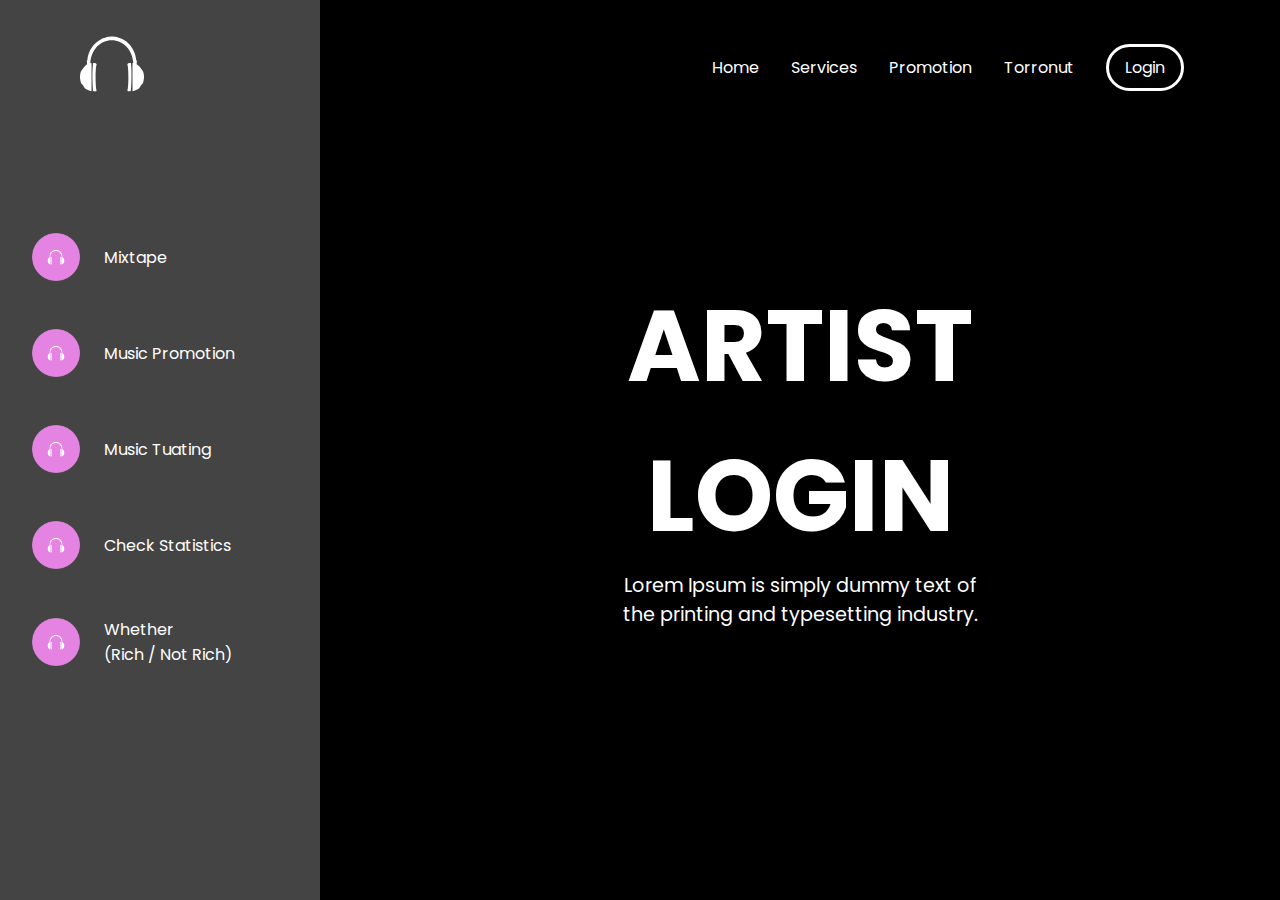
<file: dashboard.html>
<!DOCTYPE html>
<html lang="en">
  <head>
    <meta charset="UTF-8" />
    <meta name="viewport" content="width=device-width, initial-scale=1.0" />
    <title>Microphone Champion</title>
    <link rel="stylesheet" href="./static/css/style.css" />
    <style>
      main {
        width: 100vw;
        height: 100vh;
        display: flex;
      }
      main aside {
        background-color: #444444;
        height: 100vh;
        width: 20rem;
      }
      main article {
        flex: 1;
        height: 100vh;
        display: flex;
        justify-content: center;
        align-items: center;
        text-align: center;
      }
      article h1 {
        font-size: 100px;
      }
      article p {
        font-size: 1.2rem;
        width: 23rem;
      }
    </style>
  </head>
  <body>
    <!-- Header Start -->
    <header>
      <div class="logo">
        <img src="./static/img/rounded-headphones.svg" alt="" />
      </div>
      <nav>
        <ul>
          <a href="./index.html"><li>Home</li></a>
          <a href="./services.html"><li>Services</li></a>
          <a href="./promotion.html"><li>Promotion</li></a>
          <a href="./torronut.html"><li>Torronut</li></a>
          <a class="active" href="./dashboard.html"><li>Login</li></a>
        </ul>
      </nav>
    </header>
    <!-- Header End -->
    <main>
      <aside>
          <ul>
              <li><img src="./static/img/Group 50.png" alt=""><span>Mixtape</span></li>
              <li><img src="./static/img/Group 50.png" alt=""><span>Music Promotion</span></li>
              <li><img src="./static/img/Group 50.png" alt=""><span>Music Tuating</span></li>
              <li><img src="./static/img/Group 50.png" alt=""><span>Check Statistics</span></li>
              <li><img src="./static/img/Group 50.png" alt=""><span>Whether<br>(Rich / Not Rich)</span></li>
          </ul>
      </aside>
      <article>
        <div class="hero_text">
          <h1>ARTIST<br />LOGIN</h1>
          <p>
            Lorem Ipsum is simply dummy text of the printing and typesetting
            industry.
          </p>
        </div>
      </article>
    </main>
  </body>
</html>
</file>
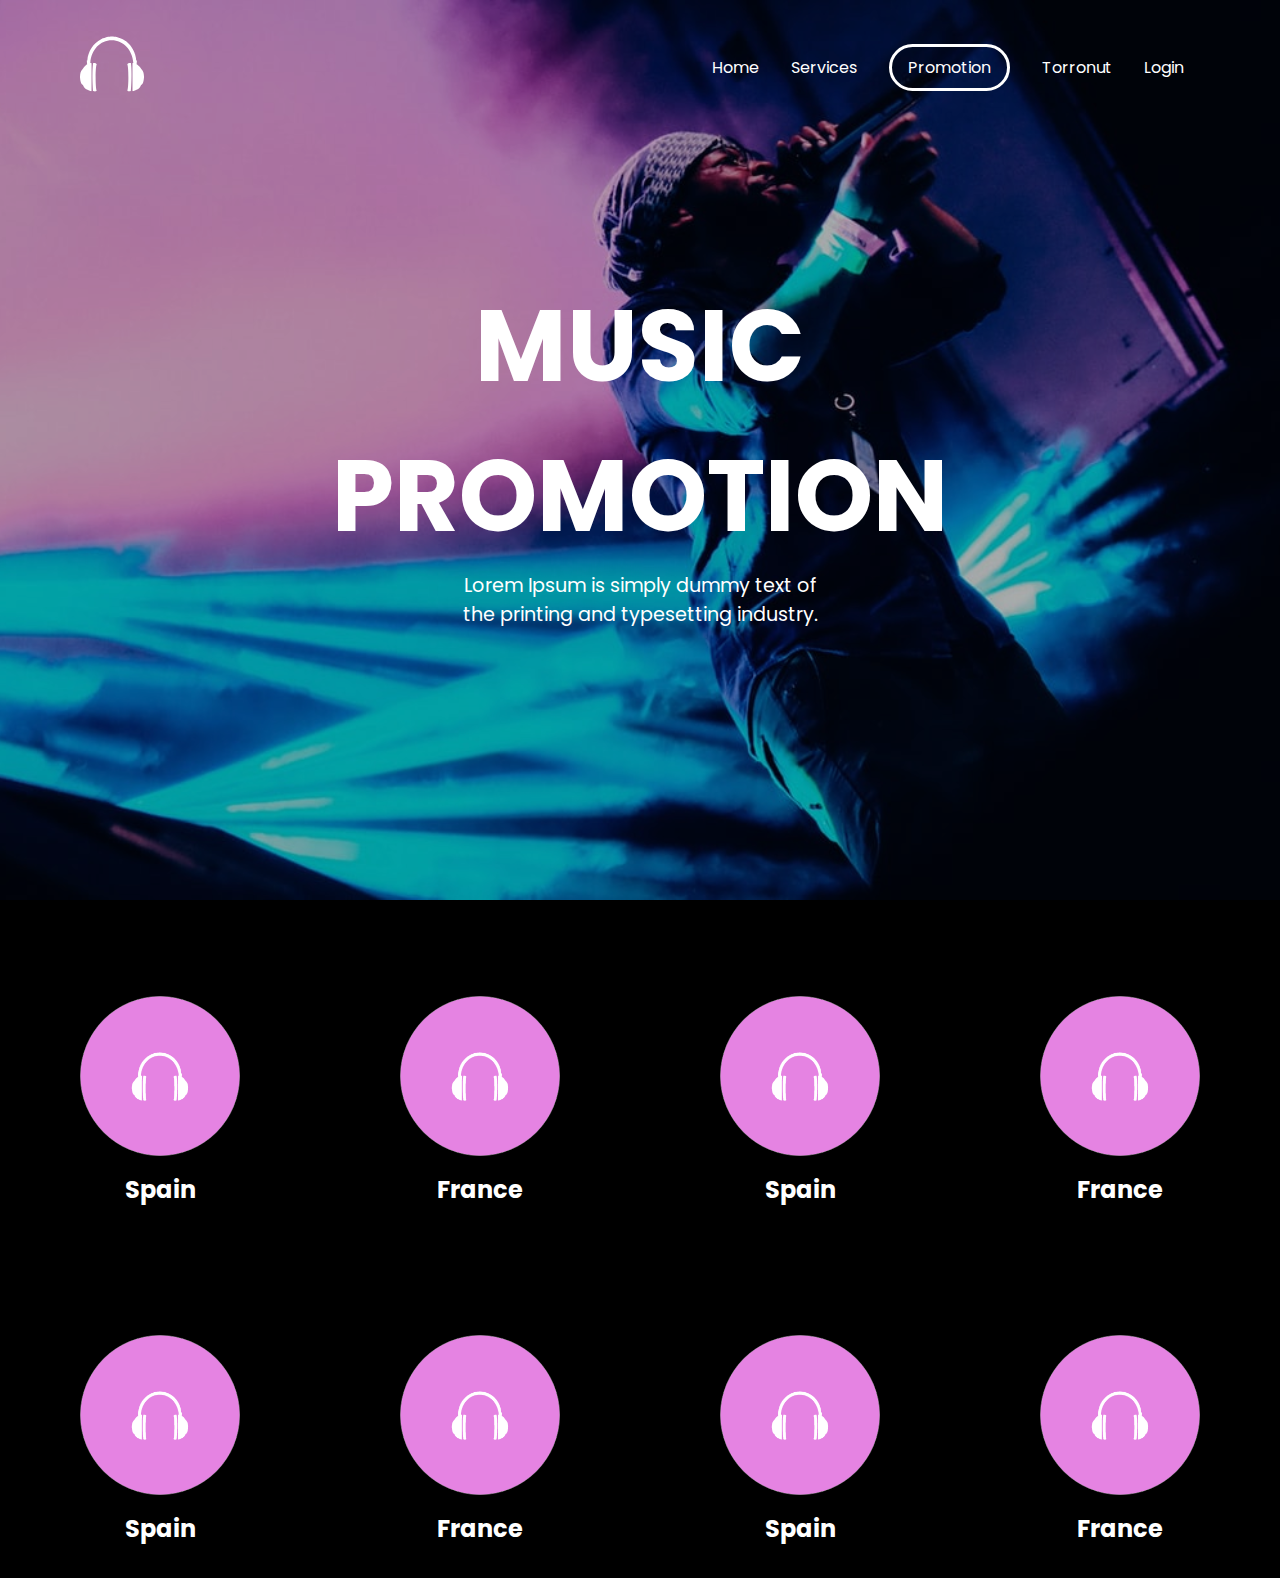
<file: promotion.html>
<!DOCTYPE html>
<html lang="en">
  <head>
    <meta charset="UTF-8" />
    <meta name="viewport" content="width=device-width, initial-scale=1.0" />
    <title>Microphone Champion</title>
    <link rel="stylesheet" href="./static/css/style.css" />
    <style>
      .news {
        display: flex;
        flex-direction: column;
        justify-content: center;
        align-items: center;
      }
      .news h2 {
        margin-top: 1rem;
      }
      .news img {
        width: 10rem;
      }
    </style>
  </head>
  <body>
    <!-- Header Start -->
    <header>
      <div class="logo">
        <img src="./static/img/rounded-headphones.svg" alt="" />
      </div>
      <nav>
        <ul>
          <a href="./index.html"><li>Home</li></a>
          <a href="./services.html"><li>Services</li></a>
          <a class="active" href="./promotion.html"><li>Promotion</li></a>
          <a href="./torronut.html"><li>Torronut</li></a>
          <a href="./dashboard.html"><li>Login</li></a>
        </ul>
      </nav>
    </header>
    <!-- Header End -->

    <!-- Hero Start -->
    <div
      class="hero"
      style="justify-content: center; align-items: center; text-align: center"
    >
      <div class="hero_text">
        <h1>MUSIC<br />PROMOTION</h1>
        <p>
          Lorem Ipsum is simply dummy text of the printing and typesetting
          industry.
        </p>
      </div>
    </div>
    <!-- Hero End -->

    <!-- Rap News Start -->
    <div class="rap_news">
      <div class="news_list">
        <div class="news">
          <img src="./static/img/Group 50.png" alt="" />
          <h2>Spain</h2>
        </div>
        <div class="news">
          <img src="./static/img/Group 50.png" alt="" />
          <h2>France</h2>
        </div>
        <div class="news">
            <img src="./static/img/Group 50.png" alt="" />
            <h2>Spain</h2>
          </div>
          <div class="news">
            <img src="./static/img/Group 50.png" alt="" />
            <h2>France</h2>
          </div>
      </div>
    </div>
    <!-- Rap News End -->
    <!-- Rap News Start -->
    <div class="rap_news">
      <div class="news_list">
        <div class="news">
            <img src="./static/img/Group 50.png" alt="" />
            <h2>Spain</h2>
          </div>
          <div class="news">
            <img src="./static/img/Group 50.png" alt="" />
            <h2>France</h2>
          </div>
          <div class="news">
              <img src="./static/img/Group 50.png" alt="" />
              <h2>Spain</h2>
            </div>
            <div class="news">
              <img src="./static/img/Group 50.png" alt="" />
              <h2>France</h2>
            </div>
      </div>
    </div>
    <!-- Rap News End -->
  </body>
</html>
</file>
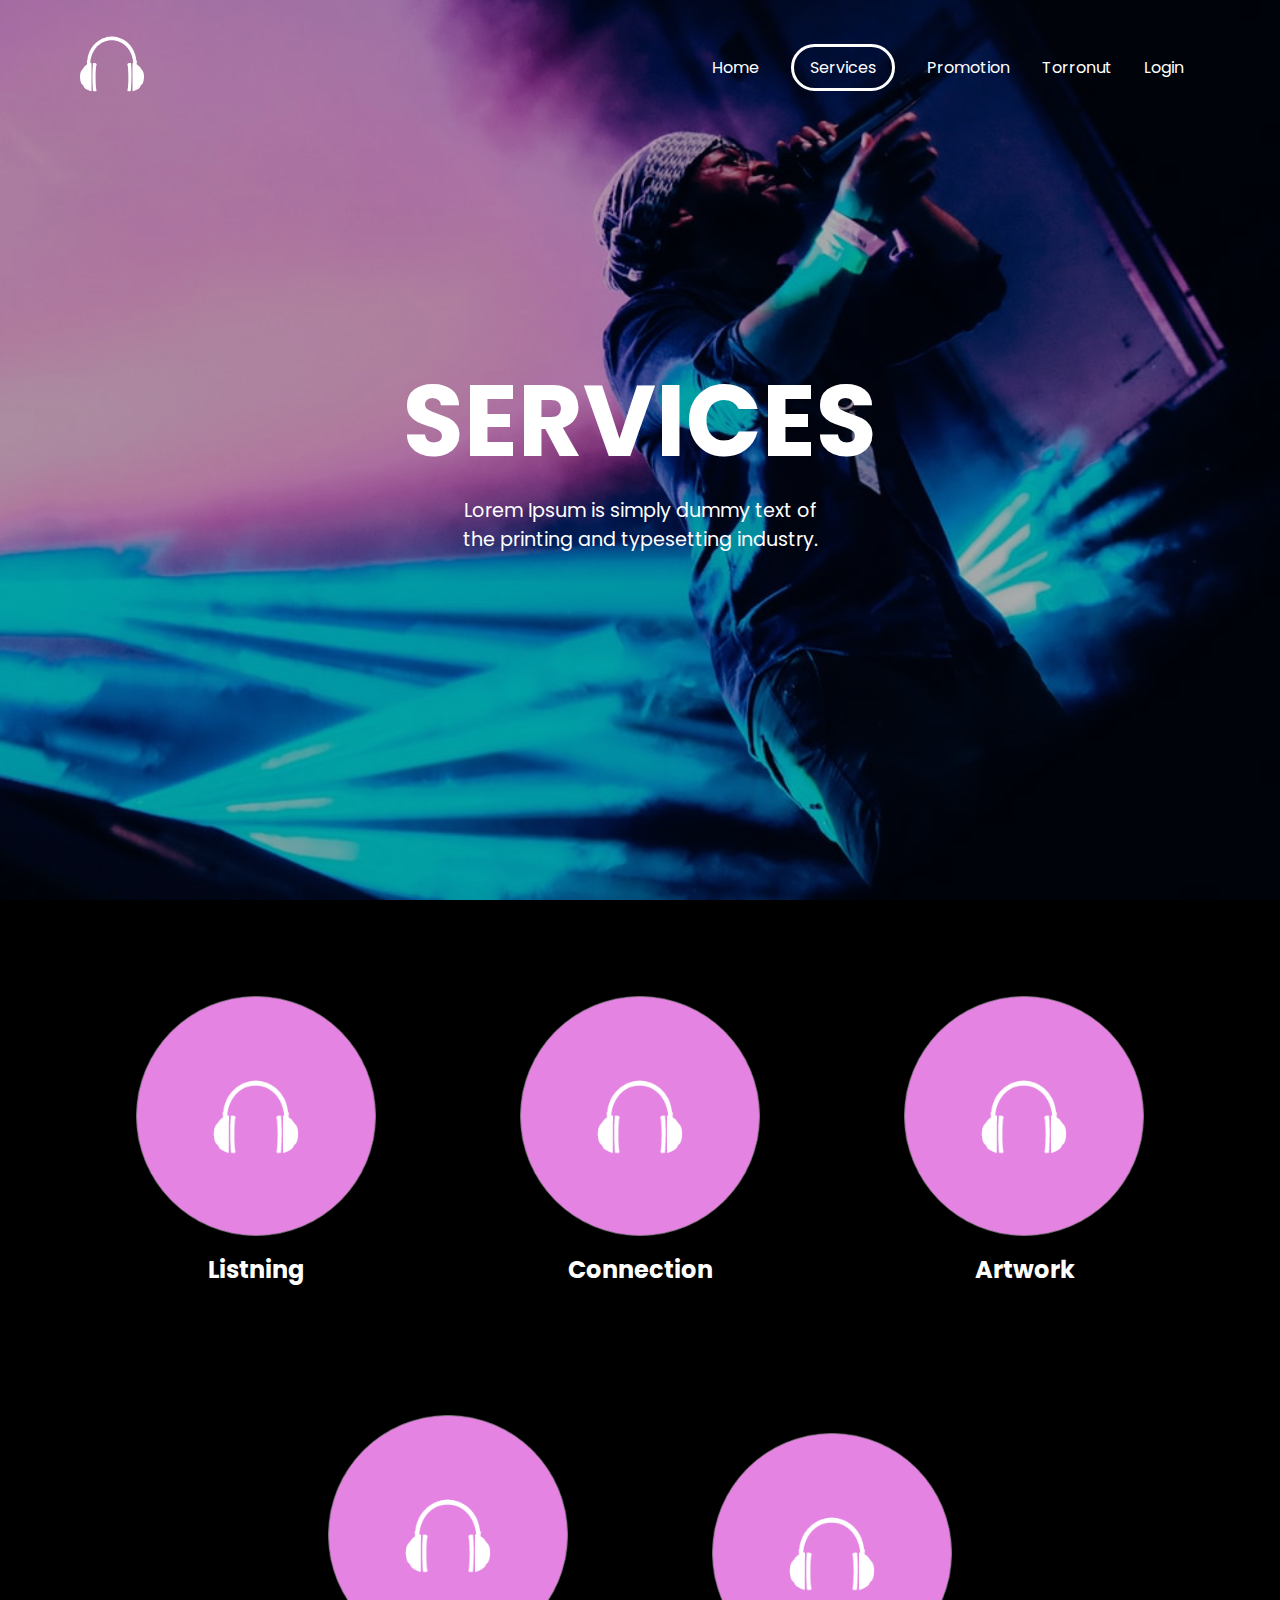
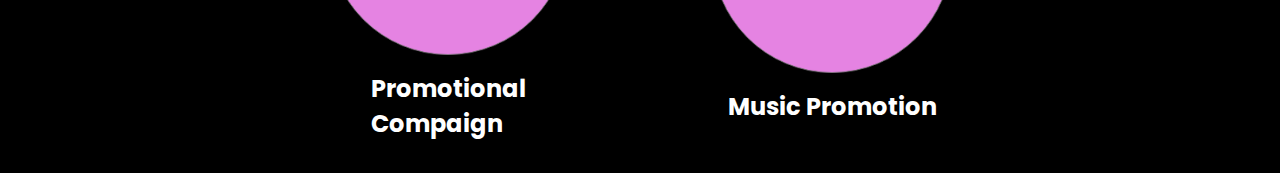
<file: services.html>
<!DOCTYPE html>
<html lang="en">
<head>
    <meta charset="UTF-8">
    <meta name="viewport" content="width=device-width, initial-scale=1.0">
    <title>Microphone Champion</title>
    <link rel="stylesheet" href="./static/css/style.css" />
    <style>
        .news {
            display: flex;
            flex-direction: column;
            justify-content: center;
            align-items: center;
        }
        .news h2 {
            margin-top: 1rem;
        }
        .news img {
            width: 15rem;
        }
    </style>
</head>
<body>
    <!-- Header Start -->
    <header>
        <div class="logo">
          <img src="./static/img/rounded-headphones.svg" alt="" />
        </div>
        <nav>
          <ul>
            <a href="./index.html"><li>Home</li></a>
            <a class="active" href="./services.html"><li>Services</li></a>
            <a href="./promotion.html"><li>Promotion</li></a>
            <a href="./torronut.html"><li>Torronut</li></a>
            <a href="./dashboard.html"><li>Login</li></a>
          </ul>
        </nav>
      </header>
      <!-- Header End -->
  
      <!-- Hero Start -->
      <div class="hero" style="justify-content: center; align-items: center;">
        <div class="hero_text" style="text-align: center;">
          <h1>SERVICES</h1>
          <p>
            Lorem Ipsum is simply dummy text of the printing and typesetting
            industry.
          </p>
          
        </div>
       
      </div>
      <!-- Hero End -->

      <!-- Rap News Start -->
    <div class="rap_news">
        <div class="news_list">
          <div class="news">
            <img src="./static/img/Group 50.png" alt="" />
            <h2>Listning</h2>
            
          </div>
          <div class="news">
            <img src="./static/img/Group 50.png" alt="" />
            <h2>Connection</h2>
            
          </div>
          <div class="news">
            <img src="./static/img/Group 50.png" alt="" />
            <h2>Artwork</h2>
            
          </div>
        </div>
      </div>
      <!-- Rap News End -->
       <!-- Rap News Start -->
       <div class="rap_news">
          <div class="news_list">
            <div class="news">
              <img src="./static/img/Group 50.png" alt="" />
              <h2>Promotional<br>Compaign</h2>
              
            </div>
            <div class="news">
              <img src="./static/img/Group 50.png" alt="" />
              <h2>Music Promotion</h2>
              
            </div>
            
          </div>
        </div>
        <!-- Rap News End -->
</body>
</html>
</file>
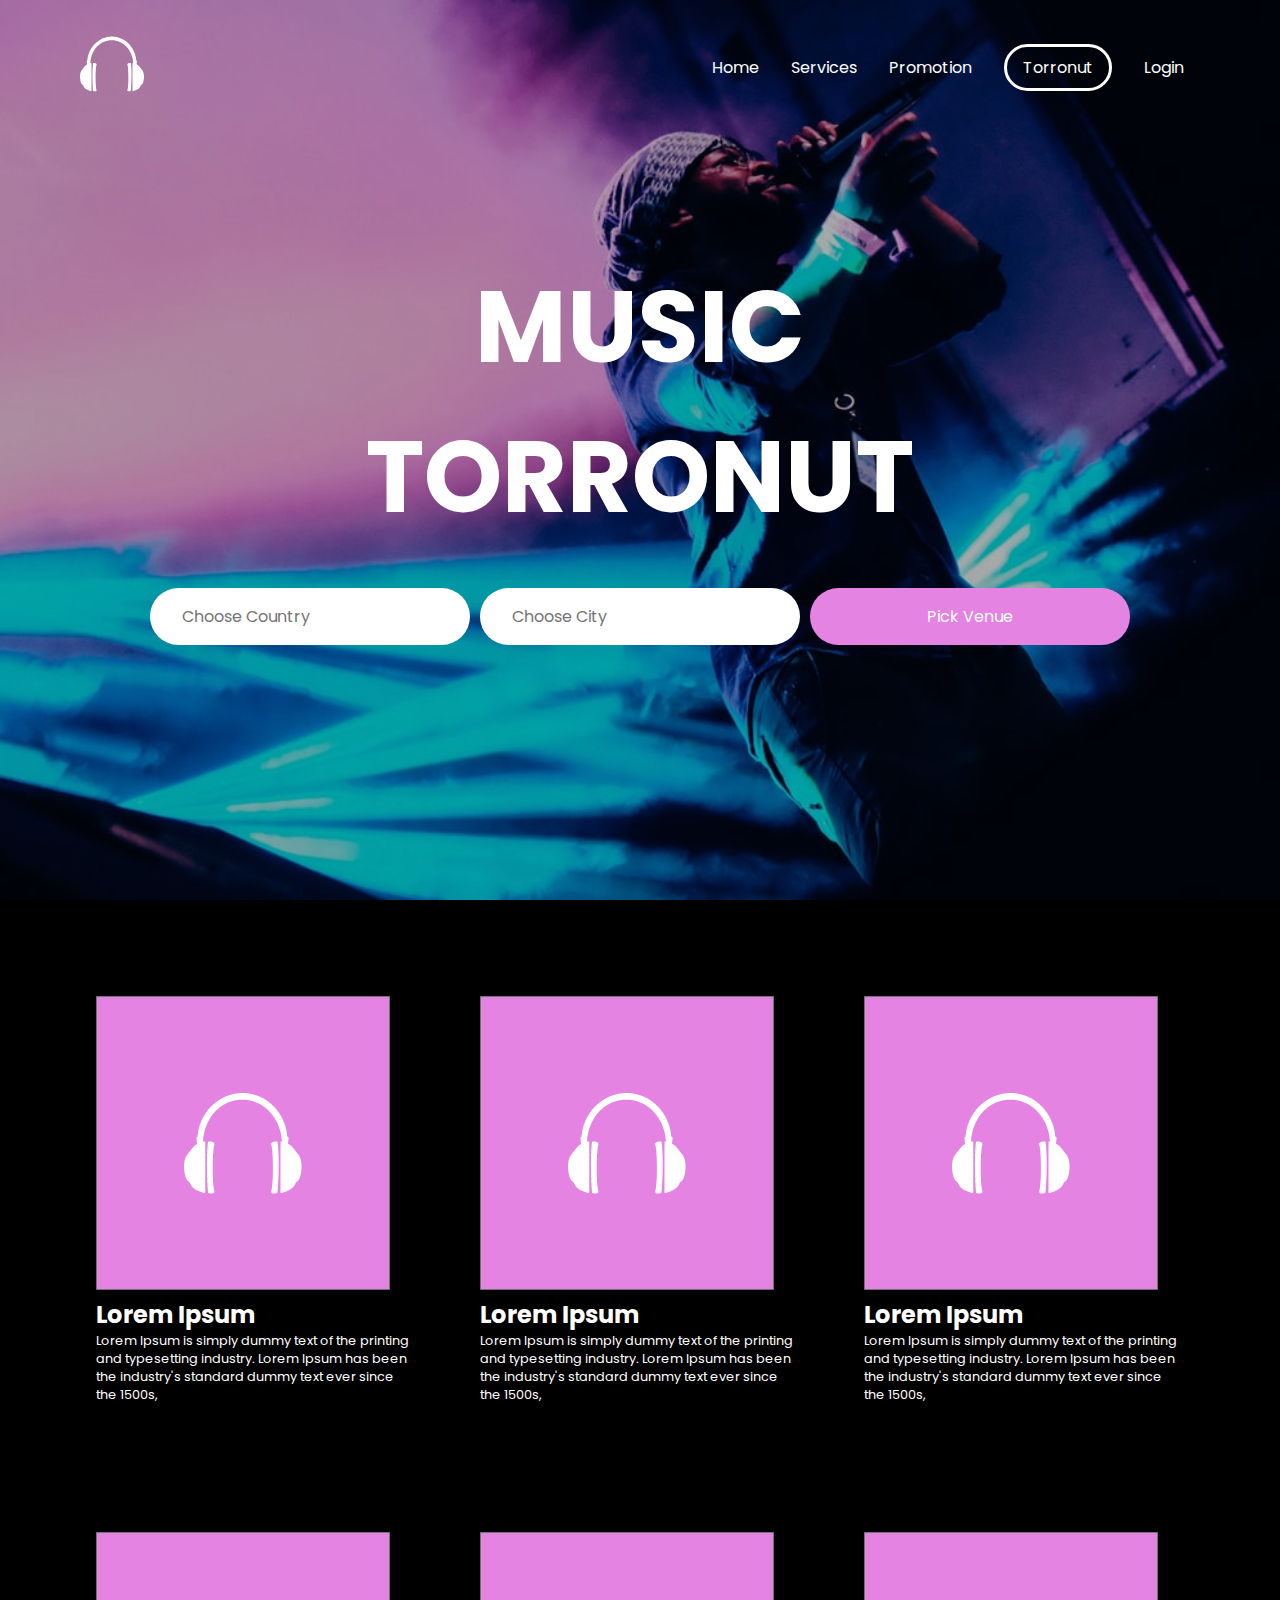
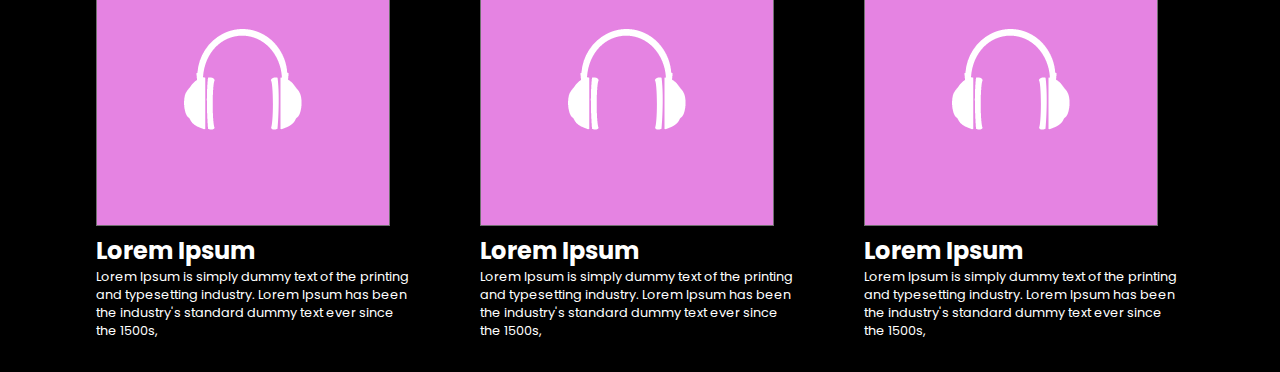
<file: torronut.html>
<!DOCTYPE html>
<html lang="en">
  <head>
    <meta charset="UTF-8" />
    <meta name="viewport" content="width=device-width, initial-scale=1.0" />
    <title>Microphone Champion</title>
    <link rel="stylesheet" href="./static/css/style.css" />
  </head>
  <body>
    <!-- Header Start -->
    <header>
      <div class="logo">
        <img src="./static/img/rounded-headphones.svg" alt="" />
      </div>
      <nav>
        <ul>
          <a href="./index.html"><li>Home</li></a>
          <a href="./services.html"><li>Services</li></a>
          <a href="./promotion.html"><li>Promotion</li></a>
          <a class="active" href="./torronut.html"><li>Torronut</li></a>
          <a href="./dashboard.html"><li>Login</li></a>
        </ul>
      </nav>
    </header>
    <!-- Header End -->

    <!-- Hero Start -->
    <div
      class="hero"
      style="justify-content: center; align-items: center; text-align: center"
    >
      <div class="hero_text">
        <h1>MUSIC<br />TORRONUT</h1>
        <form action="#">
          <input type="text" placeholder="Choose Country" />
          <input type="text" placeholder="Choose City" />
          <button type="submit">Pick Venue</button>
        </form>
      </div>
    </div>
    <!-- Hero End -->

    <!-- Rap News Start -->
    <div class="rap_news">
      <div class="news_list">
        <div class="news">
          <img src="./static/img/news.png" alt="" />
          <h2>Lorem Ipsum</h2>
          <p>
            Lorem Ipsum is simply dummy text of the printing and typesetting
            industry. Lorem Ipsum has been the industry's standard dummy text
            ever since the 1500s,
          </p>
        </div>
        <div class="news">
          <img src="./static/img/news.png" alt="" />
          <h2>Lorem Ipsum</h2>
          <p>
            Lorem Ipsum is simply dummy text of the printing and typesetting
            industry. Lorem Ipsum has been the industry's standard dummy text
            ever since the 1500s,
          </p>
        </div>
        <div class="news">
          <img src="./static/img/news.png" alt="" />
          <h2>Lorem Ipsum</h2>
          <p>
            Lorem Ipsum is simply dummy text of the printing and typesetting
            industry. Lorem Ipsum has been the industry's standard dummy text
            ever since the 1500s,
          </p>
        </div>
      </div>
    </div>
    <!-- Rap News End -->
     <!-- Rap News Start -->
     <div class="rap_news">
        <div class="news_list">
          <div class="news">
            <img src="./static/img/news.png" alt="" />
            <h2>Lorem Ipsum</h2>
            <p>
              Lorem Ipsum is simply dummy text of the printing and typesetting
              industry. Lorem Ipsum has been the industry's standard dummy text
              ever since the 1500s,
            </p>
          </div>
          <div class="news">
            <img src="./static/img/news.png" alt="" />
            <h2>Lorem Ipsum</h2>
            <p>
              Lorem Ipsum is simply dummy text of the printing and typesetting
              industry. Lorem Ipsum has been the industry's standard dummy text
              ever since the 1500s,
            </p>
          </div>
          <div class="news">
            <img src="./static/img/news.png" alt="" />
            <h2>Lorem Ipsum</h2>
            <p>
              Lorem Ipsum is simply dummy text of the printing and typesetting
              industry. Lorem Ipsum has been the industry's standard dummy text
              ever since the 1500s,
            </p>
          </div>
        </div>
      </div>
      <!-- Rap News End -->
  </body>
</html>
</file>
<file: static/css/style.css>
@import url("https://fonts.googleapis.com/css2?family=Poppins:wght@400;700;800&display=swap");
* {
  margin: 0;
  padding: 0;
  -webkit-box-sizing: border-box;
          box-sizing: border-box;
  font-family: "Poppins", sans-serif;
}

body {
  background: black;
  color: white;
  overflow-x: hidden;
}

header {
  display: -webkit-box;
  display: -ms-flexbox;
  display: flex;
  -webkit-box-align: center;
      -ms-flex-align: center;
          align-items: center;
  -webkit-box-pack: justify;
      -ms-flex-pack: justify;
          justify-content: space-between;
  position: absolute;
  padding: 2rem 5rem;
  width: 100%;
}

header .logo img {
  width: 4rem;
}

header nav ul {
  list-style: none;
  display: -webkit-box;
  display: -ms-flexbox;
  display: flex;
  -webkit-box-pack: center;
      -ms-flex-pack: center;
          justify-content: center;
  -webkit-box-align: center;
      -ms-flex-align: center;
          align-items: center;
}

header nav ul a {
  color: white;
  text-decoration: none;
  margin: 0 1rem;
}

header nav .active {
  border: 3px solid white;
  border-radius: 999px;
  padding: 0.5rem 1rem;
}

.hero {
  background: url("../img/hero.jpg") rgba(0, 0, 0, 0.3);
  background-position: top center;
  background-repeat: no-repeat;
  background-size: cover;
  background-blend-mode: multiply;
  height: 100vh;
  display: -webkit-box;
  display: -ms-flexbox;
  display: flex;
  -webkit-box-align: end;
      -ms-flex-align: end;
          align-items: flex-end;
  -webkit-box-pack: justify;
      -ms-flex-pack: justify;
          justify-content: space-between;
  padding: 5rem;
}

.hero .hero_text {
  display: -webkit-box;
  display: -ms-flexbox;
  display: flex;
  -webkit-box-orient: vertical;
  -webkit-box-direction: normal;
      -ms-flex-direction: column;
          flex-direction: column;
  -webkit-box-pack: center;
      -ms-flex-pack: center;
          justify-content: center;
  -webkit-box-align: center;
      -ms-flex-align: center;
          align-items: center;
  -webkit-box-flex: 1;
      -ms-flex: 1;
          flex: 1;
}

.hero .hero_text h1 {
  font-size: 100px;
}

.hero .hero_text p {
  font-size: 1.2rem;
  width: 23rem;
}

.hero .hero_text button {
  background: unset;
  color: white;
  border: 5px solid white;
  font-size: 1.2rem;
  font-weight: 700;
  padding: 1rem 8rem;
  margin-top: 3rem;
}

.hero .hero_text form {
  margin-top: 2rem;
}

.hero .hero_text form input, .hero .hero_text form button {
  font-size: 1rem;
  padding: 1rem;
  border: none;
  width: 20rem;
  border-radius: 999px;
  margin: 0.2rem;
  font-weight: 400;
}

.hero .hero_text form input {
  padding-left: 2rem;
}

.hero .hero_text form button {
  background: #e583e2;
}

.social {
  display: -webkit-box;
  display: -ms-flexbox;
  display: flex;
}

.social img {
  width: 2rem;
  margin: 1rem;
}

.chart_and_release {
  display: -webkit-box;
  display: -ms-flexbox;
  display: flex;
  margin-top: 2rem;
}

.chart_and_release h1 {
  color: #cecece;
  padding-top: 5rem;
  padding-left: 5rem;
}

.chart_and_release .border {
  width: 20rem;
  border-bottom: 1px solid #e8e8e8;
  margin-top: 1.5rem;
  margin-left: 5rem;
}

.chart_and_release .circle {
  background: rgba(255, 255, 255, 0.19);
  width: 15rem;
  height: 15rem;
  border-radius: 50%;
  position: absolute;
  left: -4rem;
}

.chart_and_release .bar_chart {
  width: 40rem;
  margin-top: 3rem;
}

.chart_and_release .bar_chart .chart {
  width: 50rem;
  height: 2rem;
  display: -webkit-box;
  display: -ms-flexbox;
  display: flex;
  margin: 1rem;
}

.chart_and_release .bar_chart .chart .bar {
  width: 15rem;
  height: 100%;
  margin-right: 1rem;
}

.chart_and_release .bar_chart .chart .bar .colorbar {
  background: #e583e2;
  height: 100%;
}

.chart_and_release .chart,
.chart_and_release .release {
  position: relative;
  -webkit-box-flex: 1;
      -ms-flex: 1;
          flex: 1;
}

.chart_and_release .relaese {
  display: -webkit-box;
  display: -ms-flexbox;
  display: flex;
  -webkit-box-orient: vertical;
  -webkit-box-direction: normal;
      -ms-flex-direction: column;
          flex-direction: column;
  -webkit-box-align: end !important;
      -ms-flex-align: end !important;
          align-items: flex-end !important;
}

.chart_and_release .relaese .circle {
  left: unset;
  right: -4rem;
}

.newsong {
  display: -webkit-box;
  display: -ms-flexbox;
  display: flex;
  margin-top: 4rem;
}

.newsong img {
  width: 7rem;
  -o-object-fit: contain;
     object-fit: contain;
  margin-right: 2rem;
}

.newsong .text p {
  font-size: 0.8rem;
}

.newsong .text button {
  background: unset;
  color: #e583e2;
  border: 3px solid #e583e2;
  font-weight: 700;
  padding: 0.5rem 4rem;
  margin-top: 1.2rem;
}

.rap_news h1 {
  color: #cecece;
  padding-top: 5rem;
  padding-left: 5rem;
}

.rap_news .border {
  width: 20rem;
  border-bottom: 1px solid #e8e8e8;
  margin-top: 1.5rem;
  margin-left: 5rem;
}

.rap_news .circle {
  background: rgba(255, 255, 255, 0.19);
  width: 15rem;
  height: 15rem;
  border-radius: 50%;
  position: absolute;
  left: -4rem;
}

.rap_news .news_list {
  margin-top: 4rem;
  display: -webkit-box;
  display: -ms-flexbox;
  display: flex;
  -webkit-box-pack: center;
      -ms-flex-pack: center;
          justify-content: center;
  -webkit-box-align: center;
      -ms-flex-align: center;
          align-items: center;
}

.rap_news .news_list p {
  font-size: 0.8rem;
}

.rap_news .news_list button {
  background: unset;
  color: #e583e2;
  border: 3px solid #e583e2;
  font-weight: 700;
  padding: 0.5rem 4rem;
  margin-top: 1.2rem;
}

.rap_news .news_list .news {
  width: 20rem;
  margin: 2rem;
}

.per10 {
  width: 10%;
}

.per20 {
  width: 20%;
}

.per30 {
  width: 30%;
}

.per40 {
  width: 10%;
}

.per50 {
  width: 50%;
}

.per60 {
  width: 60%;
}

.per70 {
  width: 70%;
}

.per80 {
  width: 80%;
}

.per90 {
  width: 90%;
}

.per100 {
  width: 100%;
}

main aside {
  display: -webkit-box;
  display: -ms-flexbox;
  display: flex;
  -webkit-box-align: center;
      -ms-flex-align: center;
          align-items: center;
  padding: 2rem;
}

main aside ul {
  list-style: none;
}

main aside ul li {
  display: -webkit-box;
  display: -ms-flexbox;
  display: flex;
  -webkit-box-align: center;
      -ms-flex-align: center;
          align-items: center;
  margin: 3rem 0;
}

main aside ul li img {
  width: 3rem;
  margin-right: 1.5rem;
}
/*# sourceMappingURL=style.css.map */
</file>
